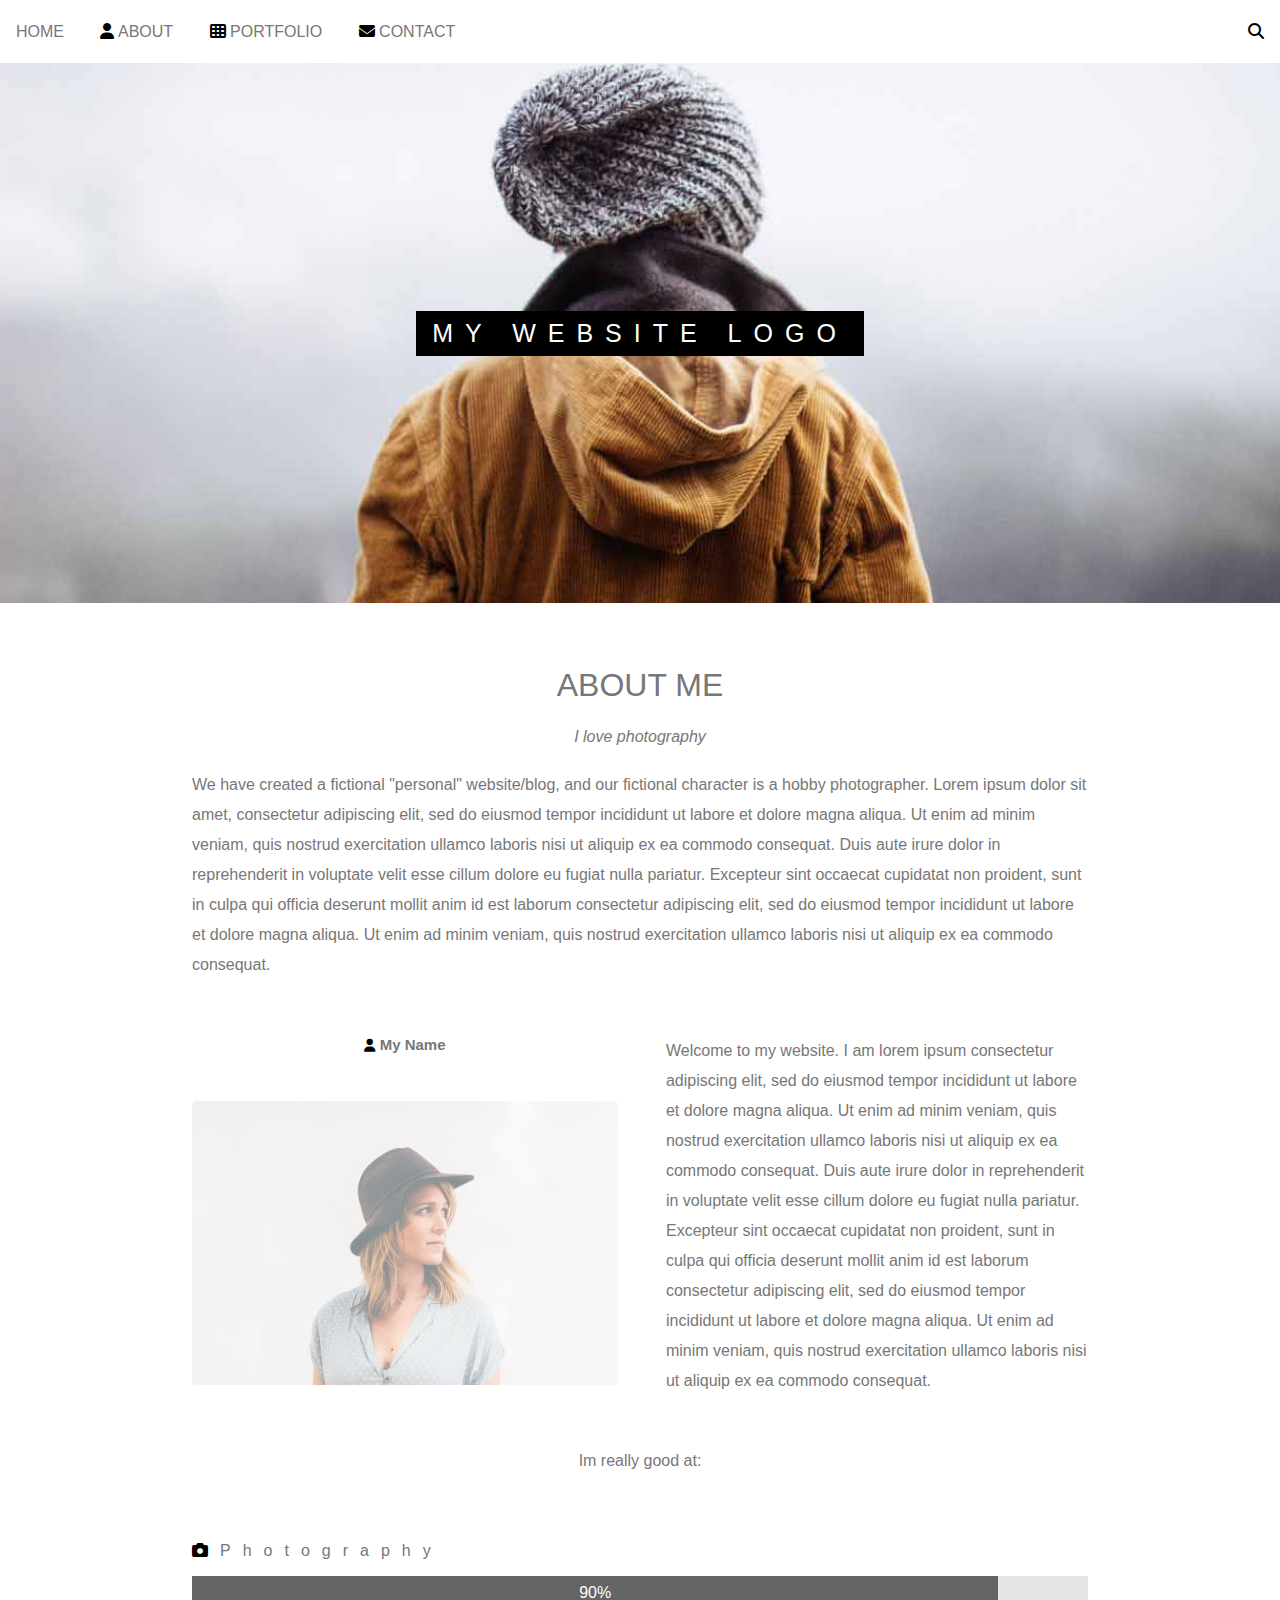
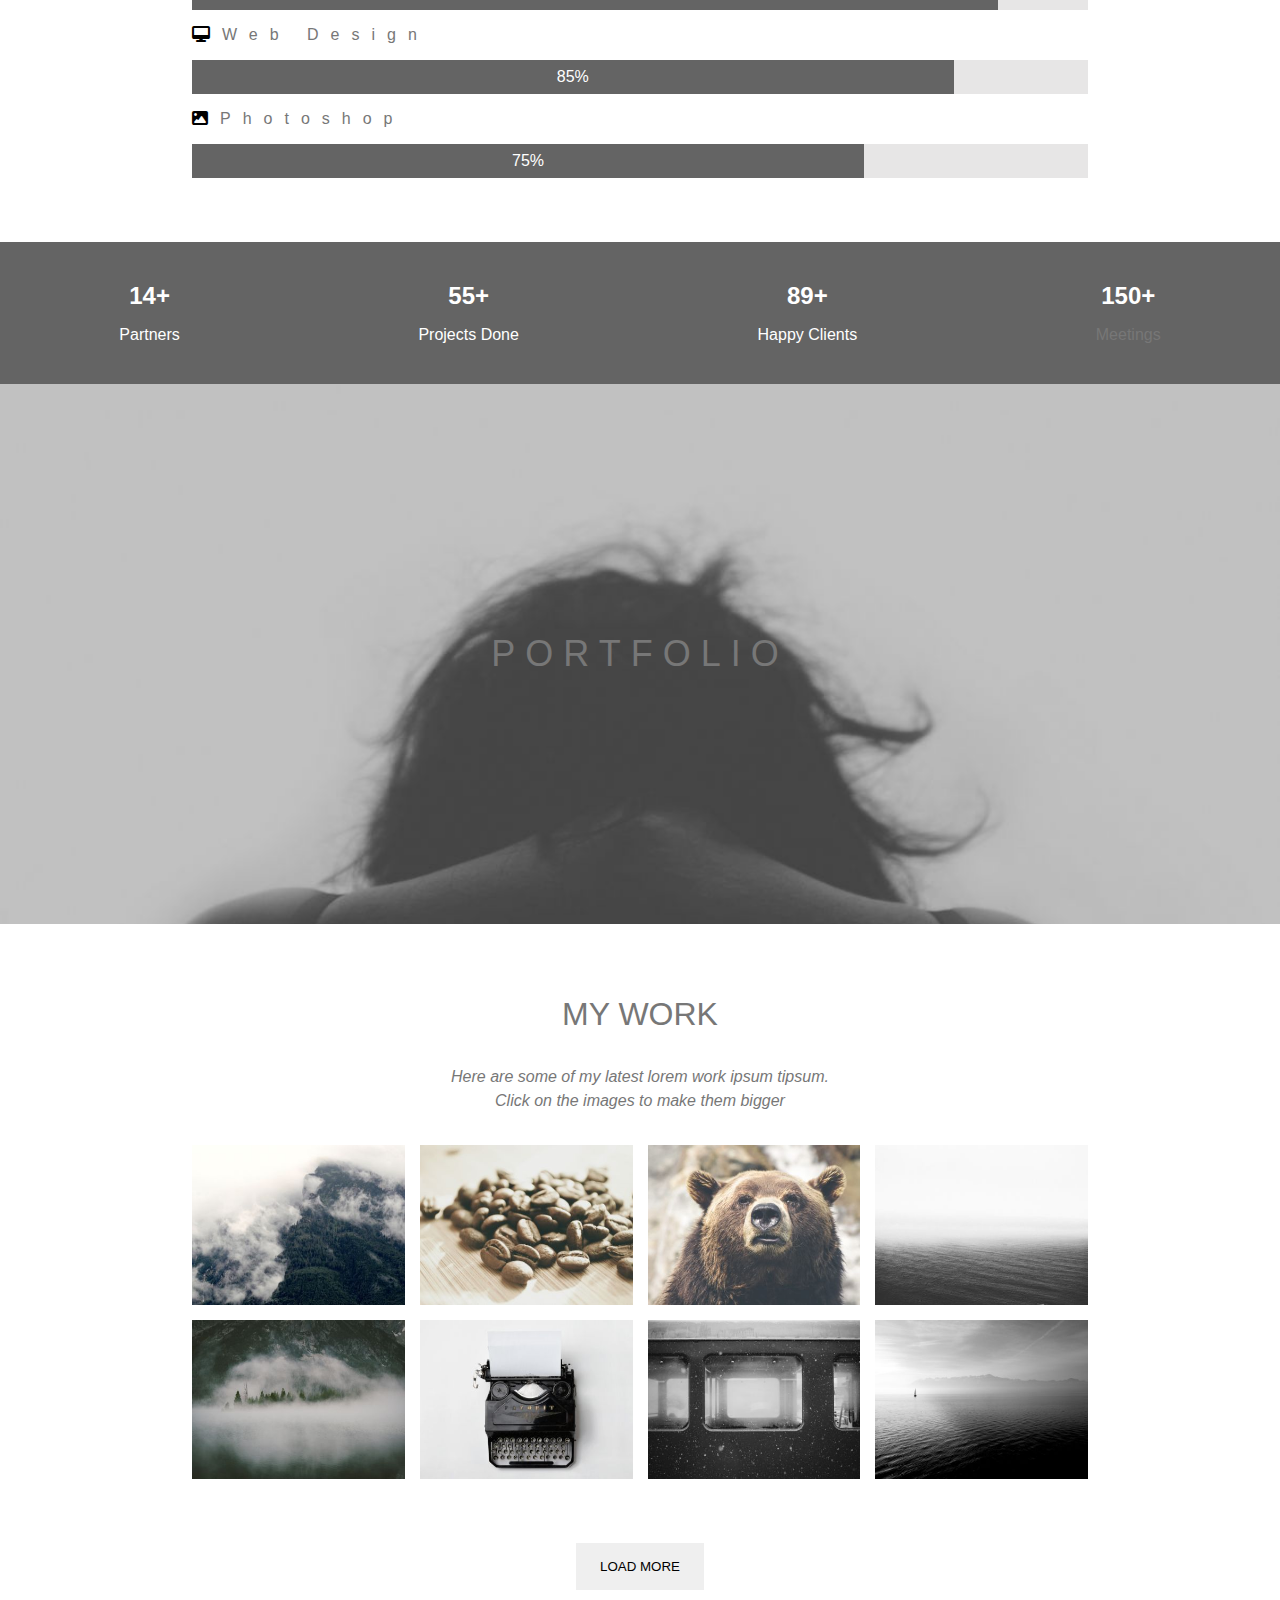
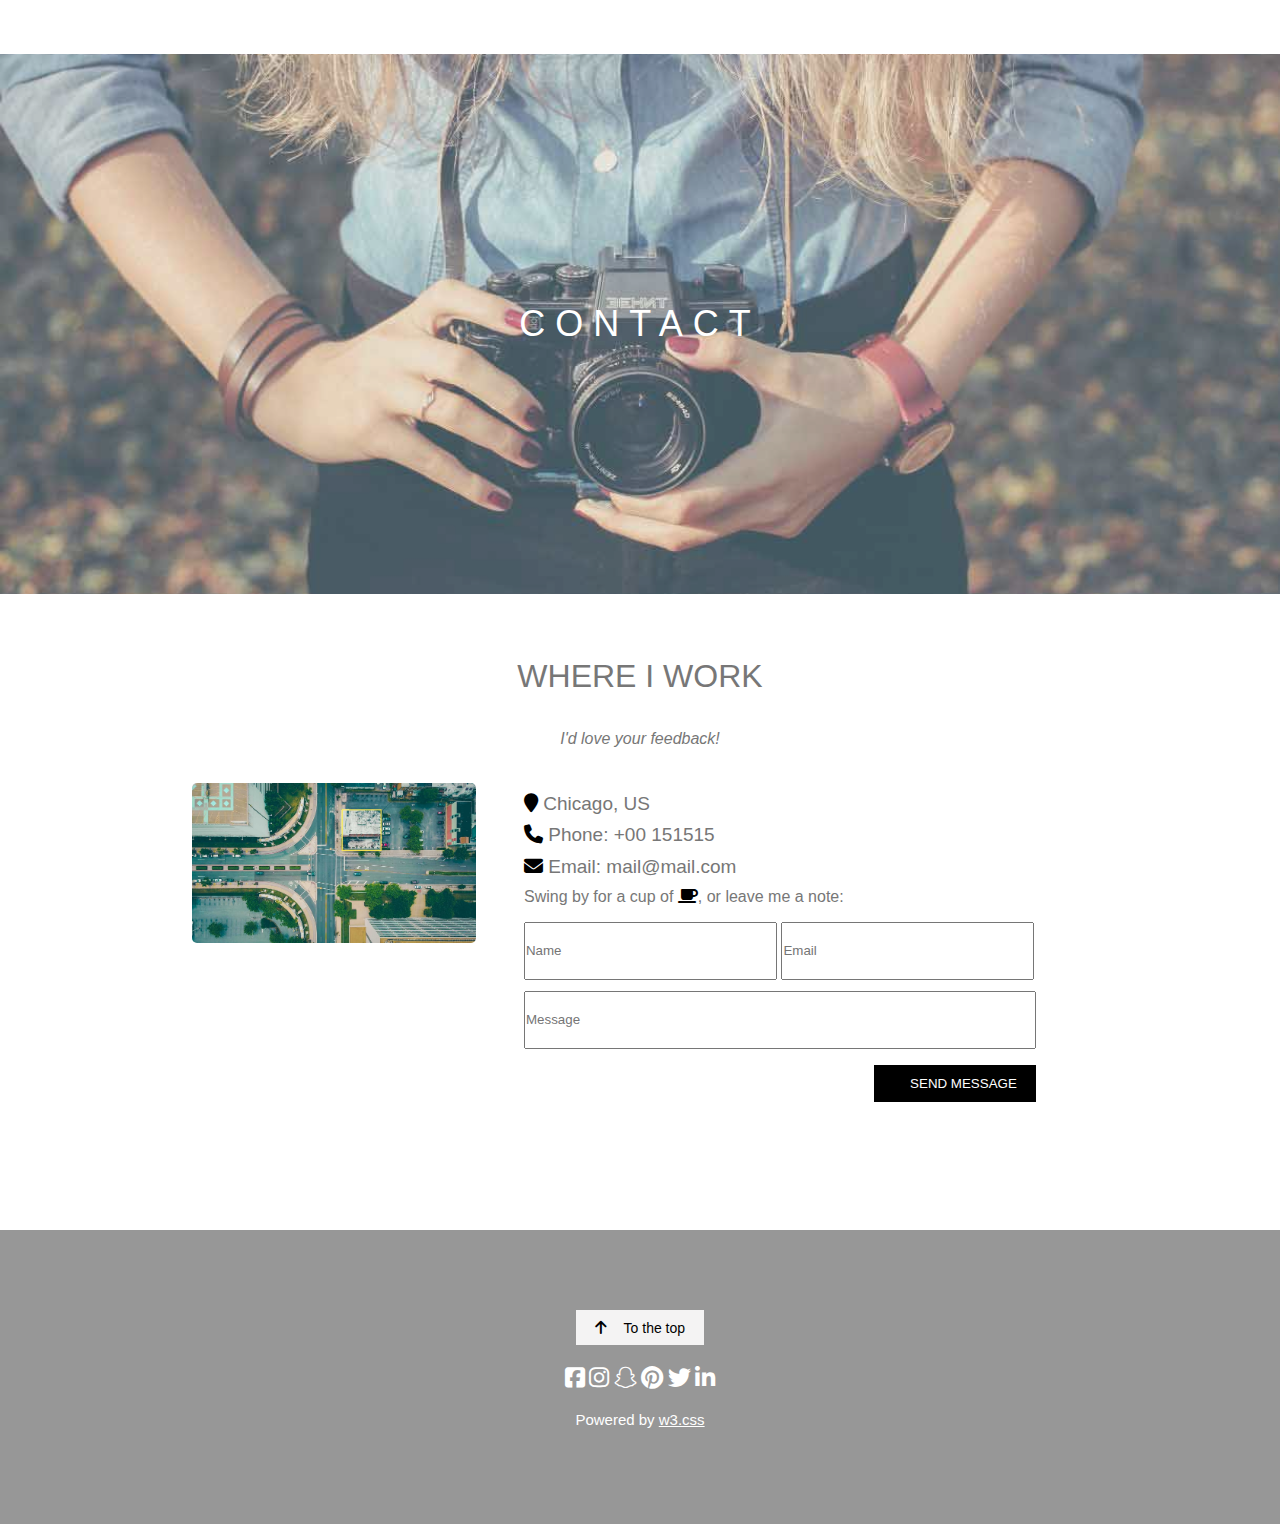
<file: index.html>
<!DOCTYPE html>
<html lang="en">
<head>
    <meta charset="UTF-8">
    <meta name="viewport" content="width=device-width, initial-scale=1.0">
    <link rel="stylesheet" href="https://cdnjs.cloudflare.com/ajax/libs/font-awesome/6.5.1/css/all.min.css">
    <link rel="stylesheet" href="assets/css/style.css">
    <link rel="stylesheet" href="assets/css/nav.css">
    <link rel="stylesheet" href="assets/css/home.css">
    <link rel="stylesheet" href="assets/css/about.css">
    <link rel="stylesheet" href="assets/css/rate_portfolio.css">
    <link rel="stylesheet" href="assets/css/work.css">
    <link rel="stylesheet" href="assets/css/contact.css">
    <link rel="stylesheet" href="assets/css/footer.css">
    <title>Classwork2</title>
</head>
<body>
    <!-- BOOKMARKING AND LINKING -->
    <!-- Nav Section -->
    <section class="nav-section" id="">
        <nav>
            <div class="left">
                <a href="#home">HOME</a>
                <a href="#about"><i class="fa fa-user"></i> ABOUT</a>
                <a href="#portfolio"><i class="fa fa-th"></i> PORTFOLIO</a>
                <a href="#contact"><i class="fa fa-envelope"></i> CONTACT</a>
            </div>
            <div class="right">
                <a href="#"><i class="fa fa-search"></i></a>
            </div>
        </nav>
    </section>

    <!-- Home Section -->
    <section class="home-section" id="home">
        <div class="heading">
            <h1>MY WEBSITE LOGO</h1>
        </div>
    </section>

    <!-- About US Section -->
    <section class="about-section" id="about">
        <div class="heading">
            <h1>ABOUT ME</h1>
            <p>I love photography</p>
        </div>

        <div class="paragraph">
            <p>We have created a fictional "personal" website/blog, and our fictional character is a hobby photographer. Lorem ipsum dolor sit amet, consectetur adipiscing elit, sed do eiusmod tempor incididunt ut labore et dolore magna aliqua. Ut enim ad minim veniam, quis nostrud exercitation ullamco laboris nisi ut aliquip ex ea commodo consequat. Duis aute irure dolor in reprehenderit in voluptate velit esse cillum dolore eu fugiat nulla pariatur. Excepteur sint occaecat cupidatat non proident, sunt in culpa qui officia deserunt mollit anim id est laborum consectetur adipiscing elit, sed do eiusmod tempor incididunt ut labore et dolore magna aliqua. Ut enim ad minim veniam, quis nostrud exercitation ullamco laboris nisi ut aliquip ex ea commodo consequat.
            </p>
        </div>
        <div class="left-right">
            <div class="left">
                <h3><i class="fa fa-user"></i> My Name</h3>
                <img src="assets/images/avatar_hat.jpg" alt="user image">
            </div>
            <div class="right">
                Welcome to my website. I am lorem ipsum consectetur adipiscing elit, sed do eiusmod tempor incididunt ut labore et dolore magna aliqua. Ut enim ad minim veniam, quis nostrud exercitation ullamco laboris nisi ut aliquip ex ea commodo consequat. Duis aute irure dolor in reprehenderit in voluptate velit esse cillum dolore eu fugiat nulla pariatur. Excepteur sint occaecat cupidatat non proident, sunt in culpa qui officia deserunt mollit anim id est laborum consectetur adipiscing elit, sed do eiusmod tempor incididunt ut labore et dolore magna aliqua. Ut enim ad minim veniam, quis nostrud exercitation ullamco laboris nisi ut aliquip ex ea commodo consequat.
            </div>
        </div>

        <!-- Progress Bar -->
        <div class="progress-section">
            <div class="top">
                <p>Im really good at:</p>
            </div>

            <div class="bottom">
                <div>
                    <p><i class="fa fa-camera"></i>Photography</p>
                    <div class="bottom-bar">
                        <div class="inner-bar1">90%</div>
                    </div>
                </div>

                <div>
                    <p><i class="fa fa-desktop"></i>Web Design</p>
                    <div class="bottom-bar">
                        <div class="inner-bar2">85%</div>
                    </div>
                </div>
                <div>
                    <p><i class="fa fa-image"></i>Photoshop</p>
                    <div class="bottom-bar">
                        <div class="inner-bar3">75%</div>
                    </div>
                </div>
            </div>
        </div>
    </section>

    <section class="ratePortfolio-section" id="portfolio">
        <!-- Rate Section -->
        <div class="rate-section">
            <div>
                <h2>14+</h2>
                <p class="p">Partners</p>
            </div>
            <div>
                <h2>55+</h2>
                <p class="p">Projects Done</p>
            </div>
            <div>
                <h2>89+</h2>
                <p class="p">Happy Clients</p>
            </div>
            <div>
                <h2>150+</h2>
                <p>Meetings</p>
            </div>
        </div>
        <!-- Portfolio Section -->
        <div class="portfolio">
            <p>PORTFOLIO</p>
        </div>
    </section>
    <!-- Work Section -->
    <section class="work-section">
        <div class="heading">
            <h1>MY WORK</h1>
            <p>Here are some of my latest lorem work ipsum tipsum.<br> Click on the images to make them bigger</p>
        </div>
        <div class="images">
            <img src="assets/images/p1.jpg" alt="">
            <img src="assets/images/p2.jpg" alt="">
            <img src="assets/images/p3.jpg" alt="">
            <img src="assets/images/p4.jpg" alt="">

            <img src="assets/images/p5.jpg" alt="">
            <img src="assets/images/p6.jpg" alt="">
            <img src="assets/images/p7.jpg" alt="">
            <img src="assets/images/p8.jpg" alt="">
        </div>
        <div class="button-btn">
            <button>LOAD MORE</button>
        </div>
    </section>
    <!-- Contact Section -->
    <section class="contact-section" id="contact">
        <div class="contact">
            <p>CONTACT</p>
        </div>

        <div class="whereIWork">
            <div class="contact-heading">
                <h1>WHERE I WORK</h1>
                <p>I'd love your feedback!</p>
            </div>

            <div class="form-address">
                <div class="map">
                    <img src="assets/images/map.jpg" alt="">
                </div>
                <div class="form">
                    <div class="form-top">
                        <h2><i class="fa fa-map-marker"></i> Chicago, US</h2>
                        <h2><i class="fa fa-phone"></i> Phone: +00 151515</h2>
                        <h2><i class="fa fa-envelope"></i> Email: mail@mail.com</h2>
                        <p>Swing by for a cup of <i class="fa fa-coffee"></i>, or leave me a note:</p>
                    </div>
                    <form class="form-bottom">
                        <div class="input-1">
                            <input type="text" placeholder="Name">
                            <input type="email" placeholder="Email">
                        </div>
                        <div class="input-2">
                            <input type="text" placeholder="Message">
                        </div>
                        <div class="contact-btn">
                            <button><i class="fa fa-paper-plane"></i> SEND MESSAGE</button>
                        </div>
                    </form>
                </div>
            </div>
        </div>
    </section>
    <!-- Footer Section -->
    <footer>
        <div class="toTheTop">
            <i class="fa fa-arrow-up fa-2x"></i>
            <a href="/">To the top</a>
        </div>
        <div class="icon-container">
            <i class="fa-brands fa-square-facebook"></i>
            <i class="fa-brands fa-instagram"></i>
            <i class="fa-brands fa-snapchat"></i>
            <i class="fa-brands fa-pinterest"></i>
            <i class="fa-brands fa-twitter"></i>
            <i class="fa-brands fa-linkedin-in"></i>
        </div>
        <div class="w3">Powered by <a href="https://www.w3schools.com" target="_target">w3.css</a></div>
    </footer>
</body>
</html>
</file>
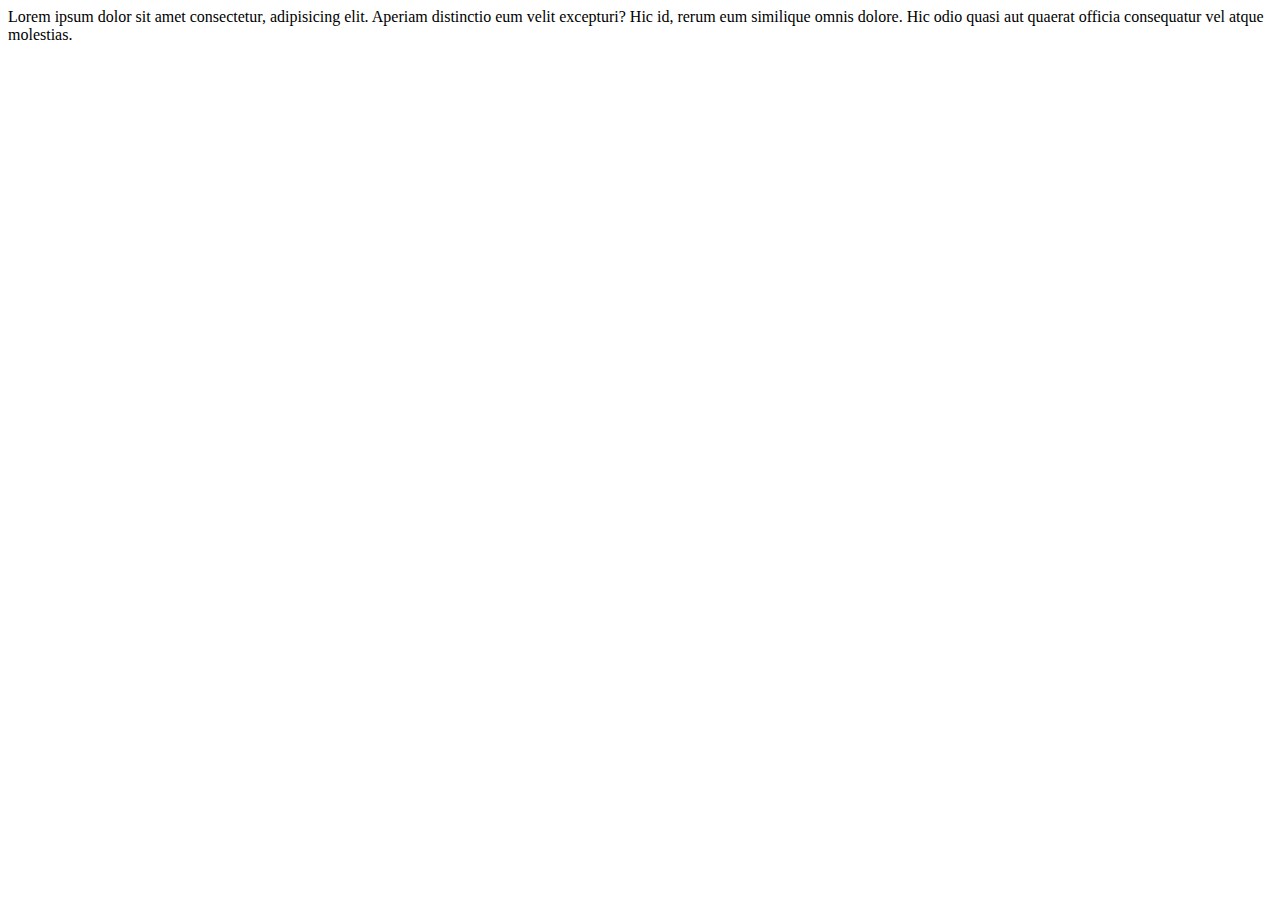
<file: about.html>
<!DOCTYPE html>
<html lang="en">
<head>
    <meta charset="UTF-8">
    <meta name="viewport" content="width=device-width, initial-scale=1.0">
    <title>Document</title>
</head>
<body>
    Lorem ipsum dolor sit amet consectetur, adipisicing elit. Aperiam distinctio eum velit excepturi? Hic id, rerum eum similique omnis dolore. Hic odio quasi aut quaerat officia consequatur vel atque molestias.
</body>
</html>
</file>
<file: assets/css/style.css>
*{
    margin: 0;
    padding: 0;
    font-family: Lato, sans-serif;
    color: rgb(119, 119, 119);
}
</file>
<file: assets/css/nav.css>
.nav-section nav{
    display: flex;
    justify-content: space-between;
    height: 7vh;
    align-items: center;
    box-shadow: 4px 4px 6px rgb(188, 187, 187);
}
.nav-section nav .left a{
    padding-left: 1rem;
    padding-right: 1rem;
    text-decoration: none;
}
.nav-section nav .left a:hover{
    background-color: rgb(236, 234, 234);
    padding-top: 1rem;
    padding-bottom: 1rem;
}
.nav-section nav .right a{
    padding-left: 1rem;
    padding-right: 1rem;
}
.nav-section nav .right a:hover{
    background-color: red;
    padding-top: 1rem;
    padding-bottom: 1rem;
}
</file>
<file: assets/css/home.css>
.home-section{
    background-image: url('../images/parallax1.jpg');
    height: 60vh;
    background-repeat: no-repeat;
    background-size: cover;
    background-position: center;
}
.home-section .heading{
    display: flex;
    justify-content: center;
    align-items: center;
    height: inherit;
}
.home-section h1{
    background-color: black;
    display: inline-block;
    padding-top: .5rem;
    padding-bottom: .5rem;
    padding-left: 1rem;
    padding-right: 1rem;
    font-weight: 100;
    letter-spacing: 12px;
    font-size: 25px;
    color: white;
}
</file>
<file: assets/css/about.css>
.about-section{
    padding-top: 4rem;
    margin-left: 12rem;
    margin-right: 12rem;
}
.about-section .heading{
    text-align: center;

}
.about-section .heading h1{
    font-weight: 200;
    margin-bottom: 1.5rem;
}
.about-section .heading p{
    margin-bottom: 1.5rem;
    font-style: italic;
}
.about-section .paragraph p{
    line-height: 30px;
}

.about-section .left-right{
    display: flex;
    padding-top: 3.5rem;
}
.about-section .left h3{
    font-size: 15px;
    text-align: center;
    padding-bottom: 3rem;
}

.about-section .left h3 i{
    font-size: 13px;
}
.about-section .left img{
    width: 425.984px;
    border-radius: 5px;
    opacity: .5;
}
.about-section .left img:hover{
    opacity: 1;
}

.about-section .right{
    line-height: 30px;
    padding-left: 3rem;
}
/* Progress section */
.about-section .progress-section .top{
    text-align: center;
    padding-top: 3.5rem;
    padding-bottom: 3.5rem;
}
.about-section .progress-section .bottom div p{
    letter-spacing: 12px;
    padding: 1rem 0;
}
.about-section .progress-section .bottom div .bottom-bar{
    background-color: rgb(231, 230, 230);
    padding: 0px 0;
}
.about-section .progress-section .bottom div .bottom-bar div{
    background-color: rgb(100, 100, 100);
    padding: 8px 0;
    text-align: center;
    color: white;
}
.about-section .progress-section .bottom div .bottom-bar .inner-bar1{
    width: 90%;
}
.about-section .progress-section .bottom div .bottom-bar .inner-bar2{
    width: 85%;
}
.about-section .progress-section .bottom div .bottom-bar .inner-bar3{
    width: 75%;
}
</file>
<file: assets/css/rate_portfolio.css>
/* Rate Section */
.ratePortfolio-section .rate-section{
    margin-top: 4rem;
    background-color: rgb(100, 100, 100);
    display: flex;
    justify-content: space-around;
    padding: 2.5rem 0;
}
.ratePortfolio-section .rate-section div{
    text-align: center;
}
.ratePortfolio-section .rate-section div h2,.p{
    color: white;
}
.ratePortfolio-section .rate-section div h2{
    padding-bottom: 1rem;
}

/* Portfolio Section */
.ratePortfolio-section .portfolio{
    background-image: url('/assets/images/parallax2.jpg');
    height: 60vh;
    background-repeat: no-repeat;
    background-size: cover;
    background-position: center;
    display: flex;
    justify-content: center;
    align-items: center;
}
.ratePortfolio-section .portfolio p{
    font-size: 36px;
    letter-spacing: 10px;
}
</file>
<file: assets/css/work.css>
.work-section{
    margin-left: 12rem;
    margin-right: 12rem;
}
.work-section .heading{
    text-align: center;
}
.work-section .heading h1{
    font-weight: 100;
    padding-top: 4.5rem;
    padding-bottom: 2rem;
}
.work-section .heading p{
    line-height: 24px;
    font-style: italic;
    padding-bottom: 2rem;
}

.work-section .images{
    display: grid;
    grid-template-columns: 1fr 1fr 1fr 1fr;
    gap: 15px;
}
.work-section .images img{
    width: 100%;
}
.work-section .images img:hover{
    opacity: .7;
    cursor: pointer;
}

.work-section .button-btn{
    text-align: center;
    padding-top: 4rem;
    padding-bottom: 4rem;
}
.work-section .button-btn button{
    padding: 16px 24px;
    cursor: pointer;
    border: none;
    color: black;
}
.work-section .button-btn button:hover{
    background-color: rgb(213, 211, 211);
}
</file>
<file: assets/css/contact.css>
.contact-section .contact{
    background-image: url('/assets/images/parallax3.jpg');
    height: 60vh;
    background-repeat: no-repeat;
    background-size: cover;
    background-position: center;
    display: flex;
    justify-content: center;
    align-items: center;
    opacity: .8;
    margin-bottom: 4rem;
}
.contact-section .contact p{
    font-size: 36px;
    letter-spacing: 10px;
    color: white;
}

.whereIWork{
    margin-left: 12rem;
    margin-right: 12rem;
}
.whereIWork .contact-heading{
    text-align: center;
}
.whereIWork .contact-heading h1{
    font-weight: 100;
    padding-bottom: 2rem;
}
.whereIWork .contact-heading p{
    line-height: 24px;
    font-style: italic;
    padding-bottom: 2rem;
}
.whereIWork .form-address{
    display: flex;
}
.whereIWork .form-address .map{
    padding-right: 3rem;
}
.whereIWork .form-address .map img{
    width: 283.984px;
    border-radius: 5px;
}
.whereIWork .form-address .form .form-top h2{
    font-weight: 100;
    margin: .6rem 0;
    font-size: 19px;
}
.whereIWork .form-address .form form{
    margin-top: 1rem;
}
.whereIWork .form-address .form form .input-1{
    margin-bottom: .7rem;
}
.whereIWork .form-address .form form .input-1 input{
    width: 249px;
    height: 6vh;
}
.whereIWork .form-address .form form .input-2 input{
    width:508px;
    height: 6vh;
}
.whereIWork .form-address .form .contact-btn{
    text-align: end;
    margin-top: 1rem;
}

.whereIWork .form-address .form .contact-btn button{
    padding: 0.7rem 1.2rem;
    border: none;
    background-color: black;
    color: white;
}
.whereIWork .form-address .form .contact-btn button:hover{
    background-color: rgb(200, 198, 198);
    color: black;
}
.whereIWork .form-address .form .contact-btn button:hover,i{
    color: black !important;
}
.whereIWork .form-address .form .contact-btn button i{
    color: white;
}
</file>
<file: assets/css/footer.css>
footer{
    background-color: rgb(151, 151, 151);
    text-align: center;
    margin-top: 8rem;
    padding-top: 5rem;
    padding-bottom: 6rem;
}
footer .toTheTop{
    margin-bottom: 1.3rem;
    padding: .6rem 1.2rem;
    color: black;
    font-size: 14px;
    background-color: rgb(244, 243, 243);
    display: inline-block;
}
footer .toTheTop:hover{
    background-color: rgb(216, 214, 214);
}
footer .toTheTop .fa-arrow-up{
    padding-right: 14px;
    font-size: 15px;
}
footer .toTheTop a{
    text-decoration: none;
    color: black;
}
footer .icon-container{
    margin-bottom: 1.3rem;
}
footer .icon-container i{
    color: white !important;
    font-size: 23px;
}
footer .icon-container i:hover{
    color: rgb(144, 143, 143) !important;
}
footer .w3{
    font-size: 15px;
    color: white;
}
footer .w3 a{
    color: white;
}
footer .w3 a:hover{
    color: forestgreen;
}
footer:hover{
    background-color: black;
}
</file>
